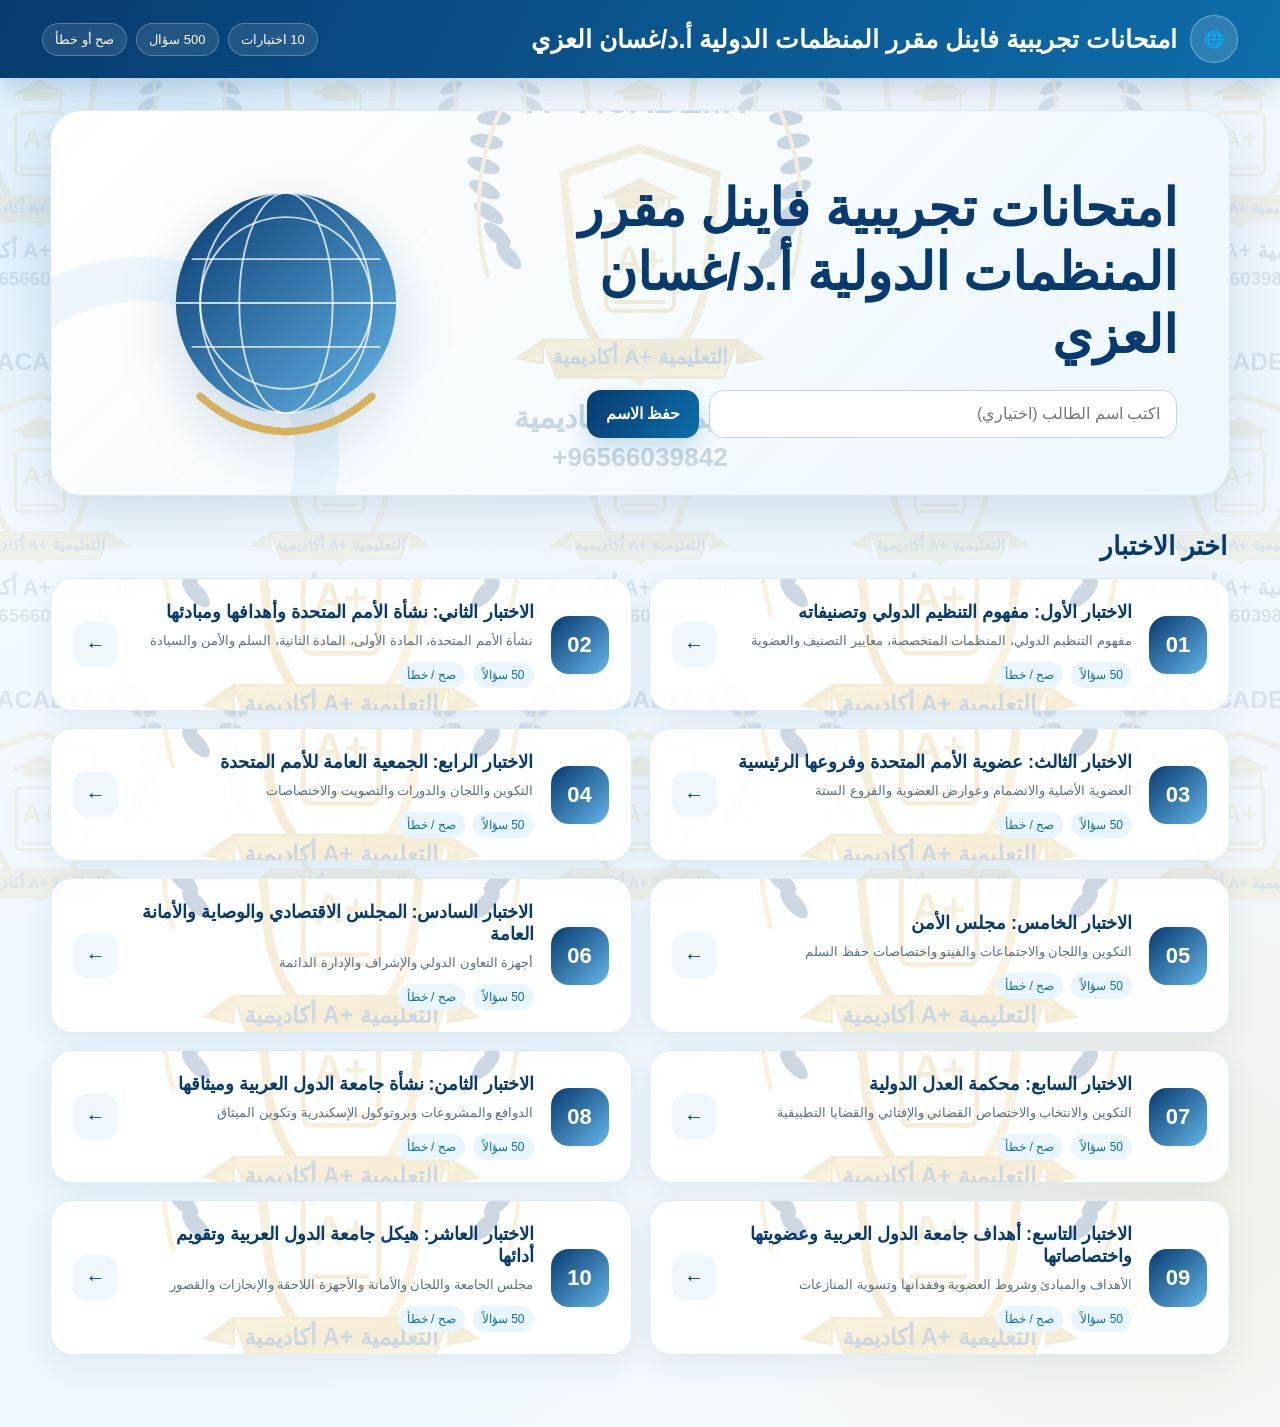
<file: index.html>
<!doctype html>
<html lang="ar" dir="rtl">
<head>
<meta charset="utf-8">
<meta name="viewport" content="width=device-width,initial-scale=1,viewport-fit=cover">
<meta name="description" content="امتحانات تجريبية فاينل مقرر المنظمات الدولية أ.د/غسان العزي">
<meta name="theme-color" content="#073B6F">
<title>امتحانات تجريبية فاينل مقرر المنظمات الدولية أ.د/غسان العزي</title>
<link rel="stylesheet" href="./international-organizations-exam/brand.css?v=7">
<link rel="stylesheet" href="./international-organizations-exam/styles.css?v=7">
<link rel="stylesheet" href="./international-organizations-exam/custom.css?v=7">
</head>
<body><div class="app">
<header class="topbar">
  <div class="brand">
    <div class="brand-mark" aria-hidden="true">🌐</div>
    <div><h1>امتحانات تجريبية فاينل مقرر المنظمات الدولية أ.د/غسان العزي</h1></div>
  </div>
  <div class="header-stats"><span class="pill">10 اختبارات</span><span class="pill">500 سؤال</span><span class="pill">صح أو خطأ</span></div>
</header>
<main>
<section id="homeView">
  <div class="hero">
    <div>
      <h2>امتحانات تجريبية فاينل مقرر المنظمات الدولية أ.د/غسان العزي</h2>
      <div class="name-box"><input id="studentName" type="text" maxlength="60" placeholder="اكتب اسم الطالب (اختياري)"><button class="primary" id="saveName">حفظ الاسم</button></div>
    </div>
    <div class="globe-panel" aria-hidden="true">
      <svg class="globe" viewBox="0 0 300 300"><defs><linearGradient id="g" x1="0" x2="1" y1="0" y2="1"><stop stop-color="#073B6F"/><stop offset="1" stop-color="#65B5E8"/></linearGradient></defs><circle class="base" cx="150" cy="150" r="118"/><circle class="line" cx="150" cy="150" r="92"/><ellipse class="line" cx="150" cy="150" rx="50" ry="118"/><ellipse class="line" cx="150" cy="150" rx="92" ry="118"/><path class="line" d="M32 150h236M49 103h202M49 197h202"/><path d="M58 250c32 28 59 36 92 38M242 250c-32 28-59 36-92 38" fill="none" stroke="#D6B25E" stroke-width="8" stroke-linecap="round"/></svg>
    </div>
  </div>
  <div class="section-head"><div><h3>اختر الاختبار</h3></div></div>
  <div class="tests-grid" id="testsGrid"></div>
</section>
<section id="examView" class="hidden"></section>
<section id="resultView" class="hidden"></section>
</main>
</div>
<div class="toast" id="toast"></div>
<script src="./international-organizations-exam/test-01.js?v=7"></script>
<script src="./international-organizations-exam/test-02.js?v=7"></script>
<script src="./international-organizations-exam/test-03.js?v=7"></script>
<script src="./international-organizations-exam/test-04.js?v=7"></script>
<script src="./international-organizations-exam/test-05.js?v=7"></script>
<script src="./international-organizations-exam/test-06.js?v=7"></script>
<script src="./international-organizations-exam/test-07.js?v=7"></script>
<script src="./international-organizations-exam/test-08.js?v=7"></script>
<script src="./international-organizations-exam/test-09.js?v=7"></script>
<script src="./international-organizations-exam/test-10.js?v=7"></script>
<script src="./international-organizations-exam/app.js?v=7"></script>
</body>
</html>
</file>
<file: international-organizations-exam/brand.css>
:root{--academy-mark:url("[data-uri]");}
</file>
<file: international-organizations-exam/styles.css>
:root{
  --navy:#073B6F;--blue:#0D6EAA;--sky:#65B5E8;--ice:#EAF6FD;--gold:#D6B25E;
  --ink:#102A43;--muted:#5B7083;--white:#fff;--success:#16865C;--danger:#B43A4C;
  --card-shadow:0 18px 50px rgba(7,59,111,.13);--radius:24px;
}
*{box-sizing:border-box}
html{scroll-behavior:smooth}

body::before{content:"";position:fixed;inset:0;background-image:var(--academy-mark);background-repeat:no-repeat;background-position:center 52%;background-size:min(54vw,520px) auto;opacity:.065;pointer-events:none;z-index:0;filter:saturate(.95)}
.app,.topbar,main{position:relative;z-index:1}
.hero,.test-card,.exam-side,.question-card,.result-card{position:relative;overflow:hidden;backdrop-filter:saturate(110%)}
.hero::before,.test-card::before,.exam-side::before,.question-card::before,.result-card::before{content:"";position:absolute;inset:0;background-image:var(--academy-mark);background-repeat:no-repeat;background-position:center;background-size:min(58%,280px) auto;opacity:.082;pointer-events:none;mix-blend-mode:multiply}
.hero>*,.test-card>*,.exam-side>*,.question-card>*,.result-card>*{position:relative;z-index:1}
.q-dot.correct{background:#eaf8f2;border-color:#70c79f;color:var(--success)}
.q-dot.wrong{background:#fff0f3;border-color:#ef9dac;color:var(--danger)}
.answer-btn{position:relative;overflow:hidden}
.answer-btn.locked{cursor:default}
.answer-btn.correct{border-color:#66c79d;background:linear-gradient(135deg,#e8f8f0,#fbfffd);color:var(--success);box-shadow:0 0 0 4px rgba(22,134,92,.10)}
.answer-btn.correct .answer-icon{color:var(--success)}
.answer-btn.wrong{border-color:#ef99a9;background:linear-gradient(135deg,#fff1f4,#fffafb);color:var(--danger);box-shadow:0 0 0 4px rgba(180,58,76,.10)}
.answer-btn.wrong .answer-icon{color:var(--danger)}
.answer-btn.locked:hover{transform:none}
.instant-feedback{margin-top:18px;border-radius:18px;padding:16px 18px;font-size:16px;line-height:1.9;border:1px solid #d8e7ef;background:rgba(255,255,255,.9)}
.instant-feedback.ok{border-color:#90d7b5;background:linear-gradient(135deg,#eefbf4,#fbfffd)}
.instant-feedback.bad{border-color:#f1a9b5;background:linear-gradient(135deg,#fff2f5,#fffdfd)}
.instant-feedback .status{display:inline-flex;align-items:center;gap:8px;font-weight:900;margin-bottom:8px}
.instant-feedback.ok .status{color:var(--success)}
.instant-feedback.bad .status{color:var(--danger)}
.instant-feedback .correct-answer{font-weight:900;color:var(--success)}
.instant-feedback .exp{display:block;color:var(--muted);margin-top:6px}

body{margin:0;font-family:"Tahoma","Arial",sans-serif;color:var(--ink);background:
radial-gradient(circle at 10% 10%,rgba(101,181,232,.23),transparent 25%),
radial-gradient(circle at 90% 85%,rgba(214,178,94,.15),transparent 25%),
linear-gradient(145deg,#f8fcff 0%,#edf7fd 55%,#f8fbfd 100%);min-height:100vh}
button,input{font:inherit}
button{cursor:pointer}
.hidden{display:none!important}
.app{min-height:100vh;display:flex;flex-direction:column}
.topbar{background:linear-gradient(115deg,var(--navy),var(--blue));color:#fff;padding:15px clamp(16px,4vw,42px);display:flex;align-items:center;justify-content:space-between;gap:18px;box-shadow:0 8px 25px rgba(7,59,111,.22);position:sticky;top:0;z-index:20}
.brand{display:flex;align-items:center;gap:13px}.brand-mark{width:48px;height:48px;border-radius:50%;display:grid;place-items:center;background:rgba(255,255,255,.14);border:1px solid rgba(255,255,255,.3)}
.brand h1{font-size:clamp(17px,2.4vw,25px);margin:0}.brand p{margin:3px 0 0;font-size:12px;opacity:.83}
.header-stats{display:flex;gap:9px;flex-wrap:wrap}.pill{padding:8px 12px;border:1px solid rgba(255,255,255,.25);background:rgba(255,255,255,.1);border-radius:999px;font-size:13px;white-space:nowrap}
main{width:min(1180px,94%);margin:32px auto 48px;flex:1}
.hero{background:linear-gradient(135deg,rgba(255,255,255,.92),rgba(234,246,253,.88));border:1px solid rgba(13,110,170,.12);border-radius:32px;padding:clamp(24px,5vw,52px);box-shadow:var(--card-shadow);display:grid;grid-template-columns:1.3fr .7fr;gap:28px;align-items:center;overflow:hidden;position:relative}
.hero:after{content:"";position:absolute;width:310px;height:310px;border:44px solid rgba(101,181,232,.11);border-radius:50%;left:-110px;bottom:-160px}
.eyebrow{color:var(--blue);font-weight:800;letter-spacing:.4px}.hero h2{font-size:clamp(29px,5vw,52px);line-height:1.22;margin:9px 0 15px;color:var(--navy)}
.hero p{font-size:clamp(15px,2vw,19px);line-height:1.9;color:var(--muted);max-width:720px}
.name-box{display:flex;gap:10px;margin-top:22px;max-width:590px}.name-box input{flex:1;border:1px solid #bed8e8;border-radius:14px;padding:14px 16px;background:white;outline:none}.name-box input:focus{border-color:var(--blue);box-shadow:0 0 0 4px rgba(13,110,170,.1)}
.primary{border:0;background:linear-gradient(120deg,var(--navy),var(--blue));color:#fff;padding:14px 19px;border-radius:14px;font-weight:800;box-shadow:0 10px 20px rgba(13,110,170,.2)}.primary:hover{transform:translateY(-1px)}
.globe-panel{min-height:270px;display:grid;place-items:center}.globe{width:min(280px,76vw);filter:drop-shadow(0 20px 28px rgba(7,59,111,.18))}.globe .line{stroke:rgba(255,255,255,.75);stroke-width:2;fill:none}.globe .base{fill:url(#g)}
.section-head{display:flex;align-items:end;justify-content:space-between;gap:14px;margin:35px 3px 16px}.section-head h3{font-size:26px;color:var(--navy);margin:0}.section-head p{margin:5px 0 0;color:var(--muted)}
.tests-grid{display:grid;grid-template-columns:repeat(2,minmax(0,1fr));gap:17px}.test-card{background:rgba(255,255,255,.9);border:1px solid rgba(13,110,170,.13);border-radius:22px;padding:22px;box-shadow:0 10px 30px rgba(7,59,111,.08);display:flex;gap:17px;align-items:center;transition:.18s}.test-card:hover{transform:translateY(-3px);box-shadow:var(--card-shadow);border-color:rgba(13,110,170,.3)}
.test-number{flex:0 0 58px;width:58px;height:58px;border-radius:18px;display:grid;place-items:center;background:linear-gradient(135deg,var(--navy),var(--sky));color:#fff;font-size:22px;font-weight:900}.test-info{flex:1}.test-info h4{font-size:18px;margin:0 0 7px;color:var(--navy)}.test-info p{margin:0;color:var(--muted);font-size:13px;line-height:1.7}.meta{display:flex;gap:8px;margin-top:10px;flex-wrap:wrap}.tag{font-size:12px;border-radius:999px;padding:6px 9px;background:var(--ice);color:var(--blue)}
.card-action{border:0;width:45px;height:45px;border-radius:14px;background:#eef7fc;color:var(--navy);font-weight:900;font-size:20px}
.exam-shell{display:grid;grid-template-columns:290px 1fr;gap:18px}.exam-side,.question-card,.result-card{background:rgba(255,255,255,.92);border:1px solid rgba(13,110,170,.14);border-radius:var(--radius);box-shadow:var(--card-shadow)}
.exam-side{padding:22px;align-self:start;position:sticky;top:94px}.exam-side h3{margin:0;color:var(--navy);font-size:18px}.exam-side p{color:var(--muted);font-size:13px;line-height:1.7}.student{border-top:1px solid #e6eff5;border-bottom:1px solid #e6eff5;padding:13px 0;margin:14px 0;font-size:13px}.student strong{color:var(--blue)}
.progress-wrap{margin:17px 0}.progress-label{display:flex;justify-content:space-between;font-size:12px;color:var(--muted);margin-bottom:7px}.progress{height:9px;border-radius:99px;background:#e4f0f7;overflow:hidden}.progress>div{height:100%;width:0;background:linear-gradient(90deg,var(--sky),var(--blue));transition:.25s}
.q-nav{display:grid;grid-template-columns:repeat(5,1fr);gap:7px;max-height:290px;overflow:auto;padding-left:3px}.q-dot{border:1px solid #d5e4ee;background:#f8fbfd;color:var(--muted);border-radius:9px;padding:7px 2px;font-size:11px}.q-dot.answered{background:#dff2fb;border-color:#8bc7e8;color:var(--navy)}.q-dot.current{outline:3px solid rgba(214,178,94,.35);border-color:var(--gold)}
.secondary{border:1px solid #c7dce9;background:#fff;color:var(--navy);padding:11px 14px;border-radius:12px;font-weight:700}.danger-link{margin-top:14px;width:100%;border:0;background:#fff0f2;color:var(--danger);padding:10px;border-radius:12px;font-weight:700}
.question-card{padding:clamp(24px,4vw,42px);min-height:570px;display:flex;flex-direction:column}.q-kicker{font-size:13px;color:var(--blue);font-weight:800}.question-card h2{font-size:clamp(22px,3.2vw,32px);line-height:1.8;color:var(--navy);margin:16px 0 25px}.answer-grid{display:grid;grid-template-columns:1fr 1fr;gap:14px}.answer-btn{border:2px solid #d7e7f0;background:#fbfdff;border-radius:20px;padding:26px 16px;font-size:22px;font-weight:900;color:var(--navy);transition:.15s}.answer-btn:hover{border-color:var(--sky);background:#f0f9fe}.answer-btn.selected{border-color:var(--blue);background:linear-gradient(135deg,#e7f6fe,#f9fcff);box-shadow:0 0 0 4px rgba(13,110,170,.1)}
.answer-icon{font-size:35px;display:block;margin-bottom:8px}.question-footer{margin-top:auto;display:flex;justify-content:space-between;gap:10px;padding-top:30px}.navbtn{border:0;padding:13px 18px;border-radius:13px;font-weight:800}.prev{background:#edf5fa;color:var(--navy)}.next{background:linear-gradient(120deg,var(--navy),var(--blue));color:white}.navbtn:disabled{opacity:.4;cursor:not-allowed}
.submit-row{margin-top:16px}.submit{width:100%;border:0;border-radius:14px;padding:14px;background:linear-gradient(120deg,#bd8c28,var(--gold));color:#fff;font-weight:900}
.result-card{padding:clamp(25px,5vw,50px)}.score-circle{width:190px;height:190px;border-radius:50%;margin:5px auto 22px;display:grid;place-items:center;background:conic-gradient(var(--blue) var(--pct),#e5eff5 0);position:relative}.score-circle:before{content:"";position:absolute;inset:16px;background:white;border-radius:50%}.score-inner{position:relative;text-align:center}.score-inner b{font-size:42px;color:var(--navy)}.score-inner span{display:block;color:var(--muted);font-size:12px}.result-card h2{text-align:center;color:var(--navy)}.result-summary{text-align:center;color:var(--muted);line-height:1.8}.result-actions{display:flex;justify-content:center;gap:10px;flex-wrap:wrap;margin:23px 0}
.review{margin-top:30px}.review h3{color:var(--navy)}.review-item{border:1px solid #dce9f1;border-radius:16px;padding:16px;margin:10px 0;background:#fbfdff}.review-item.correct{border-right:5px solid var(--success)}.review-item.wrong{border-right:5px solid var(--danger)}.review-item h4{margin:0 0 9px;line-height:1.7}.review-meta{font-size:13px;color:var(--muted);line-height:1.8}.review-meta b{color:var(--navy)}
.notice{margin-top:20px;border-right:4px solid var(--gold);background:#fff9e9;padding:13px 15px;border-radius:12px;color:#6c5730;font-size:13px;line-height:1.8}
footer{text-align:center;color:var(--muted);padding:25px 14px 35px;font-size:12px}
.toast{position:fixed;left:20px;bottom:20px;background:var(--navy);color:#fff;padding:12px 16px;border-radius:12px;box-shadow:var(--card-shadow);z-index:50;opacity:0;transform:translateY(15px);pointer-events:none;transition:.2s}.toast.show{opacity:1;transform:none}
@media(max-width:850px){.hero{grid-template-columns:1fr}.globe-panel{display:none}.tests-grid{grid-template-columns:1fr}.exam-shell{grid-template-columns:1fr}.exam-side{position:static}.q-nav{max-height:130px}.header-stats{display:none}}
@media(max-width:520px){.name-box{flex-direction:column}.test-card{align-items:flex-start}.card-action{display:none}.answer-grid{grid-template-columns:1fr}.answer-btn{padding:18px}.question-footer{flex-direction:column-reverse}.navbtn{width:100%}.topbar{padding:12px}.brand-mark{width:40px;height:40px}}
@media print{.topbar,.exam-side,.result-actions,.notice,footer{display:none!important}body{background:white}.result-card{box-shadow:none;border:0}.review-item{break-inside:avoid}}

/* === A+ Academy watermark and instant correction enhancement === */
body::before{
  content:"";
  position:fixed;
  inset:0;
  background-image:var(--academy-mark);
  background-repeat:repeat;
  background-position:center top;
  background-size:320px auto;
  opacity:.055;
  pointer-events:none;
  z-index:0;
  filter:saturate(95%) contrast(102%);
}
.app,.topbar,main,footer{position:relative;z-index:1}
.hero::before,.test-card::before,.exam-side::before,.question-card::before,.result-card::before{
  content:"";
  position:absolute;
  inset:0;
  background-image:var(--academy-mark);
  background-repeat:no-repeat;
  background-position:center center;
  background-size:min(72%, 440px) auto;
  opacity:.11;
  pointer-events:none;
  filter:saturate(96%) contrast(101%);
}
.hero,.test-card,.exam-side,.question-card,.result-card{background-color:rgba(255,255,255,.93)!important;}
.question-card{background-image:linear-gradient(180deg,rgba(255,255,255,.92),rgba(255,255,255,.95))!important;}
.answer-btn{transition:all .2s ease,border-color .15s ease,background .15s ease,color .15s ease;}
.answer-btn.correct{
  border-color:#2fa36d!important;
  background:linear-gradient(135deg,#e5f8ed,#f8fffb)!important;
  color:#0c7a4e!important;
  box-shadow:0 0 0 4px rgba(47,163,109,.12)!important;
}
.answer-btn.correct .answer-icon{color:#0c7a4e!important;}
.answer-btn.wrong{
  border-color:#d54b63!important;
  background:linear-gradient(135deg,#ffecef,#fff9fa)!important;
  color:#b22c46!important;
  box-shadow:0 0 0 4px rgba(213,75,99,.12)!important;
}
.answer-btn.wrong .answer-icon{color:#b22c46!important;}
.answer-btn.correct::after,.answer-btn.wrong::after{
  content:"";
  position:absolute;
  inset:0;
  border-radius:inherit;
  pointer-events:none;
}
.answer-btn.correct::after{box-shadow:inset 0 0 0 1px rgba(12,122,78,.10);}
.answer-btn.wrong::after{box-shadow:inset 0 0 0 1px rgba(178,44,70,.10);}
.instant-feedback.ok{border-color:#7ac79f!important;background:linear-gradient(135deg,#ebfaf2,#fcfffd)!important;}
.instant-feedback.bad{border-color:#ef91a1!important;background:linear-gradient(135deg,#fff0f3,#fffdfd)!important;}
.instant-feedback .correct-answer{color:#0c7a4e!important;}
.review-item.correct{border-inline-start:6px solid #2fa36d!important;background:linear-gradient(135deg,#effbf4,#ffffff)!important;}
.review-item.wrong{border-inline-start:6px solid #d54b63!important;background:linear-gradient(135deg,#fff2f5,#ffffff)!important;}
@media (max-width: 768px){
  body::before{background-size:240px auto;opacity:.05;}
  .hero::before,.test-card::before,.exam-side::before,.question-card::before,.result-card::before{background-size:min(80%, 300px) auto;opacity:.10;}
}
</file>
<file: international-organizations-exam/custom.css>
/* الهوية البصرية والعلامة المائية والتصحيح الفوري */
:root{
  --academy-mark:url("./watermark.svg?v=6");
}

body::before{
  content:"";
  position:fixed;
  inset:0;
  background-image:var(--academy-mark)!important;
  background-repeat:repeat;
  background-position:center top;
  background-size:300px auto;
  opacity:.10;
  pointer-events:none;
  z-index:0;
  filter:saturate(98%) contrast(104%);
}

.app,.topbar,main,.toast{position:relative;z-index:1}

.hero,.test-card,.exam-side,.question-card,.result-card{
  position:relative!important;
  overflow:hidden;
  isolation:isolate;
  background-color:rgba(255,255,255,.91)!important;
}

.hero::before,
.test-card::before,
.exam-side::before,
.question-card::before,
.result-card::before{
  content:"";
  position:absolute;
  inset:0;
  background-image:var(--academy-mark)!important;
  background-repeat:no-repeat!important;
  background-position:center center!important;
  background-size:min(80%,480px) auto!important;
  opacity:.20!important;
  pointer-events:none;
  filter:saturate(100%) contrast(105%);
  z-index:0!important;
}

.hero::before{
  background-size:min(68%,420px) auto!important;
  opacity:.19!important;
}

.question-card::before{
  background-size:min(88%,580px) auto!important;
  opacity:.24!important;
}

.exam-side::before{
  background-size:min(92%,310px) auto!important;
  opacity:.16!important;
}

.hero>*,.test-card>*,.exam-side>*,.question-card>*,.result-card>*{
  position:relative;
  z-index:1;
}

.answer-btn.correct{
  border-color:#239a61!important;
  background:linear-gradient(135deg,#dff7e9,#f8fffb)!important;
  color:#087548!important;
  box-shadow:0 0 0 5px rgba(35,154,97,.15)!important;
}
.answer-btn.correct .answer-icon{color:#087548!important}

.answer-btn.wrong{
  border-color:#d63d58!important;
  background:linear-gradient(135deg,#ffe5ea,#fff9fa)!important;
  color:#b51f3d!important;
  box-shadow:0 0 0 5px rgba(214,61,88,.15)!important;
}
.answer-btn.wrong .answer-icon{color:#b51f3d!important}

.instant-feedback.ok{
  border:2px solid #66c795!important;
  background:linear-gradient(135deg,#e9faf1,#ffffff)!important;
  color:#087548!important;
}

.instant-feedback.bad{
  border:2px solid #ec8295!important;
  background:linear-gradient(135deg,#fff0f3,#ffffff)!important;
  color:#b51f3d!important;
}

.instant-feedback .correct-answer,
.instant-feedback .correction-line{
  color:#087548!important;
  font-weight:900;
}

.instant-feedback.bad .status{color:#b51f3d!important}
.instant-feedback.ok .status{color:#087548!important}

.q-dot.correct{background:#e5f8ee!important;border-color:#58bd89!important;color:#087548!important}
.q-dot.wrong{background:#ffecef!important;border-color:#e57a8d!important;color:#b51f3d!important}

@media(max-width:768px){
  body::before{background-size:220px auto;opacity:.08}
  .hero::before,.test-card::before,.exam-side::before,.question-card::before,.result-card::before{
    background-size:min(88%,350px) auto!important;
    opacity:.18!important;
  }
  .question-card::before{
    background-size:min(94%,410px) auto!important;
    opacity:.22!important;
  }
}
</file>
